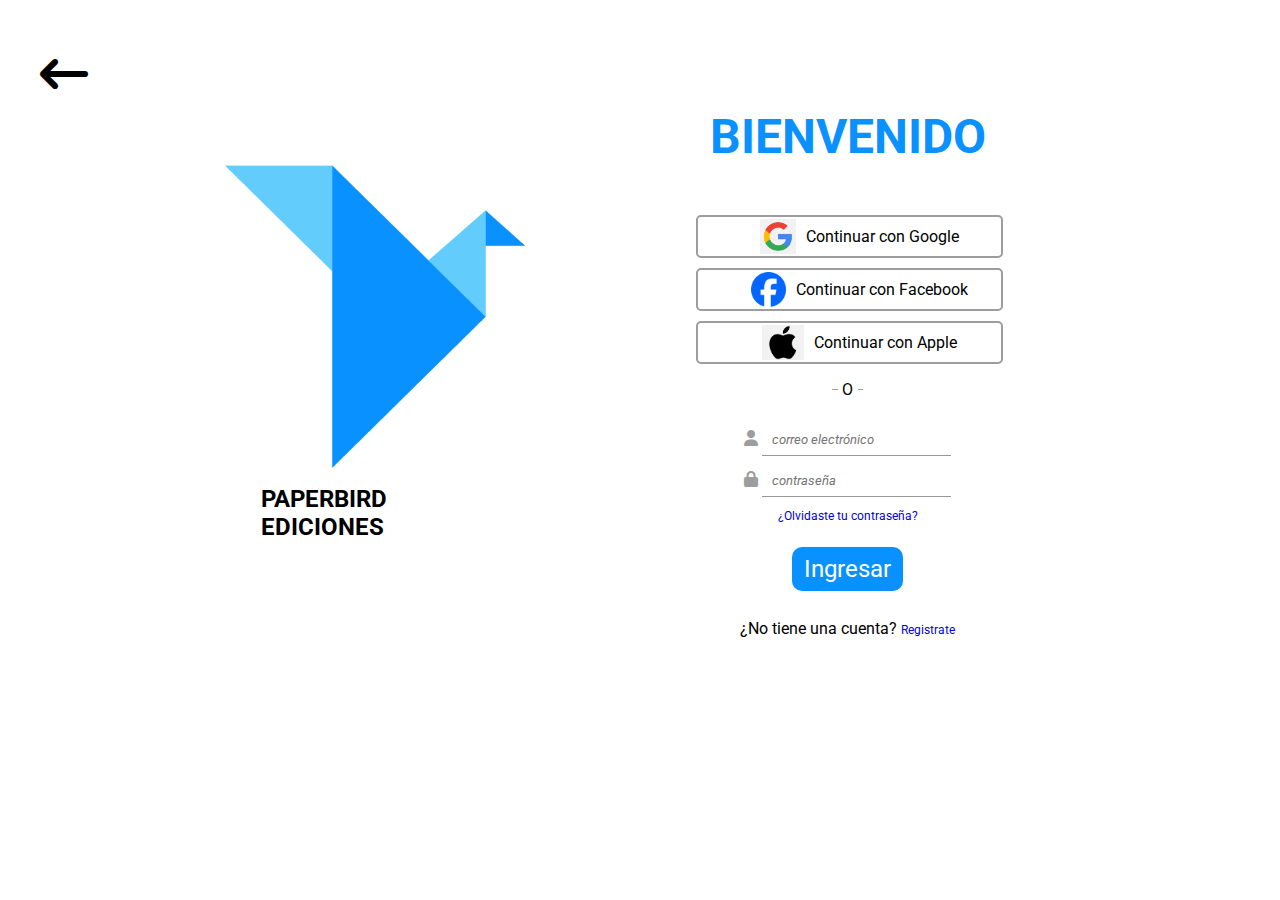
<file: login.html>
<!DOCTYPE html>
<html lang="en">

<head>
    <meta charset="UTF-8">
    <meta http-equiv="X-UA-Compatible" content="IE=edge">
    <meta name="viewport" content="width=device-width, initial-scale=1.0">
    <link rel="stylesheet" href="https://cdnjs.cloudflare.com/ajax/libs/font-awesome/6.4.2/css/all.min.css">
    <link rel="stylesheet" href="assets/login.css">
    <title>Login</title>
</head>

<body>
    <header>
        <section class="login-header">
            <a href="index.html">
                <i class="fa-sharp fa-solid fa-arrow-left-long"></i>
            </a>
        </section>
    </header>
    <section class="login">
        <div id="logo">
            <img src="assets/img/logo.png" alt="paperbirdLogo">
            <h1>PAPERBIRD EDICIONES</h1>
        </div>
        <div class="login-info">
            <h2>BIENVENIDO</h2>
            <div class="social-login">
                <div id="social-login">
                    <img src="assets/img/google-logo.png" alt="">
                    <a href="#">Continuar con Google</a>
                </div>
                <div id="social-login">
                    <img src="assets/img/facebook-logo.png" alt="">
                    <a href="#">Continuar con Facebook</a>
                </div>
                <div id="social-login">
                    <img src="assets/img/apple-logo.png" alt="">
                    <a href="#">Continuar con Apple</a>
                </div>
            </div>
            <p class="divider">O</p>
            <div class="input-login">
                <i class="fa-solid fa-user">
                    <input type="email" placeholder="correo electrónico">
                </i>
                <i class="fa-sharp fa-solid fa-lock">
                    <input type="password" placeholder="contraseña">
                </i>
            </div>
            <a href="#">¿Olvidaste tu contraseña?</a>
            <a id="bttn" href="#">Ingresar</a>
            <p>¿No tiene una cuenta? <a href="register.html">Registrate</a></p>
        </div>
    </section>
</body>
</html>
</file>
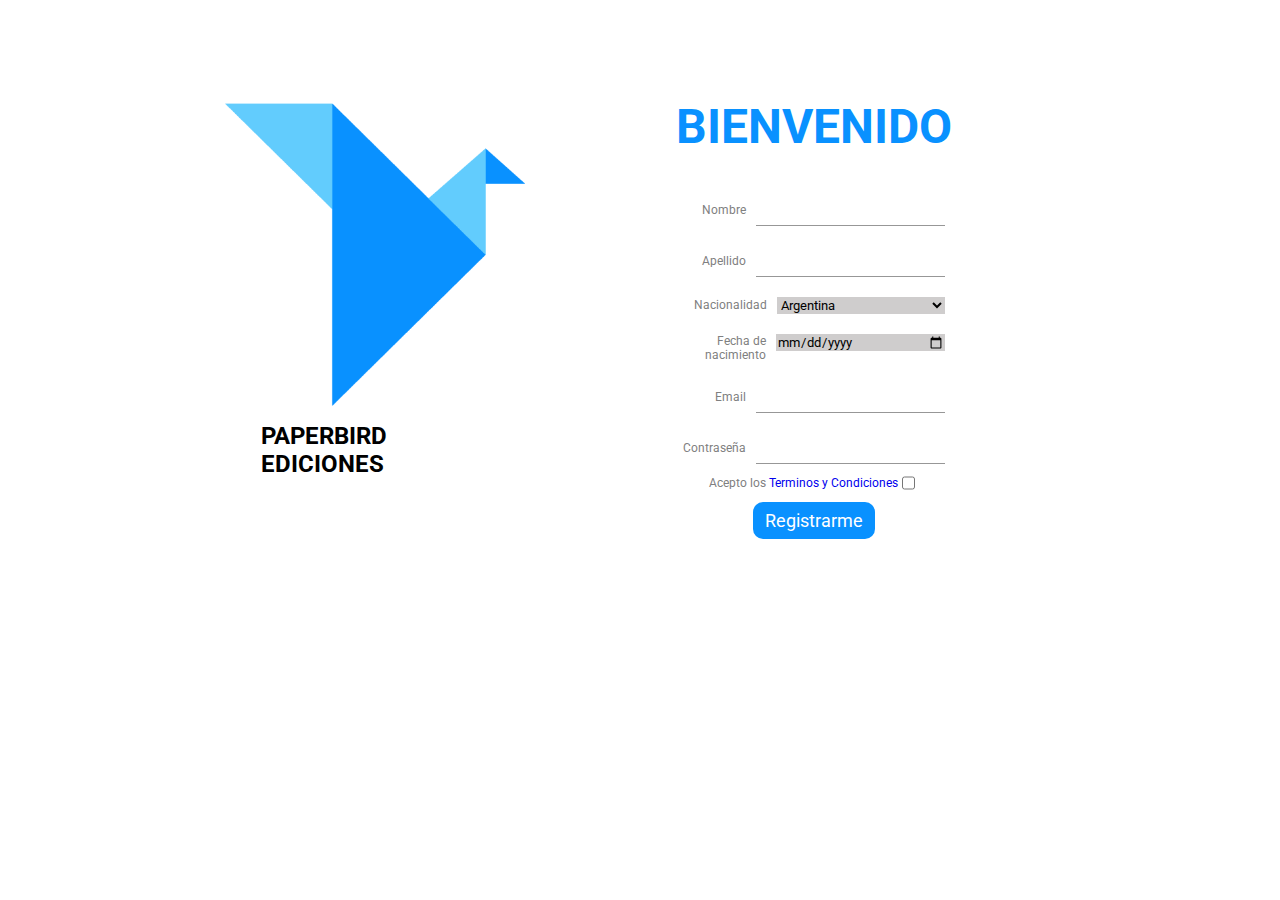
<file: register.html>
<!--nombre apellido mail telc nombre de user contraseña-->
<!DOCTYPE html>
<html lang="en">

<head>
    <meta charset="UTF-8">
    <meta http-equiv="X-UA-Compatible" content="IE=edge">
    <meta name="viewport" content="width=device-width, initial-scale=1.0">
    <link rel="stylesheet" href="assets/login.css">
    <title>Register</title>
</head>

<body>
    <section class="register">
        <div id="logo">
            <img src="assets/img/logo.png" alt="paperbirdLogo">
            <h1>PAPERBIRD EDICIONES</h1>
        </div>
        <div class="register-info">
            <h2>BIENVENIDO</h2>
            <div id="inputs">
                <div>
                    <label for="name">Nombre</label>
                    <input type="text" name="Nombre" id="name">
                </div>
                <div>
                    <label for="lastname">Apellido</label>
                    <input type="text" name="Apellido" id="lastname">
                </div>
                <div>
                    <label for="country">Nacionalidad</label>
                    <select name="country" id="country">
                        <option value="argentina"> Argentina </option>
                        <option value="brazil">Brazil</option>
                        <option value="parauay">Paraguay</option>
                        <option value="uruguay">Urguay</option>
                        <option value="chile">Chile</option>
                    </select>
                </div>
                <div>
                    <label for="birthdate">Fecha de nacimiento</label>
                    <input type="date" name="birthdate" id="birthdate">
                </div>
                <div>
                    <label for="email">Email</label>
                    <input type="email" name="email" , id="email">
                </div>
                <div>
                    <label for="password">Contraseña</label>
                    <input type="password" name="password" , id="password">
                </div>
            </div>
            <div id="check-box">
                <label for="term" >
                    <p>Acepto los <a href="#">Terminos y Condiciones</a></p>
                </label>
                <input type="checkbox" id="term">
            </div>
            <a id="bttn" href="#">Registrarme</a>
        </div>
    </section>
</body>

</html>
</file>
<file: assets/login.css>
@import url('https://fonts.googleapis.com/css2?family=Roboto:wght@100;300;400;500&display=swap');

* {
    font-family: 'Roboto', sans-serif;
    text-decoration: none;
    list-style-type: none;

    --line-color: rgb(158, 157, 157);
    --light-gray:rgb(207, 205, 205);
    --principal-color: #0991ff;
}

.login-header {
    display: flex;
    height: 10px;
    width: 100%;
}

.login-header i {
    font-size: 48px;
    color: black;
    padding: 2rem;
}

.login-header i:hover {
    color: var(--principal-color);
}

.login,
.register {
    display: flex;
    flex-direction: row;
    align-items: center;
    justify-content: space-between;
    padding: 30px;
    width: 60%;
    margin: auto;
    gap: 100px;
}

#logo {
    display: flex;
    flex-direction: column;
    justify-content: center;
    align-items: center;
    width: 30%;
    margin-right: 20px;
}

#logo img {
    width: 300px;
    height: auto;
}

#logo h1 {
    font-size: 24px;
}

.login-info {
    width: 40%;
    text-align: center;
    display: flex;
    flex-direction: column;
    align-items: center;
    padding: 20px;
}

.login-info h2,
.register-info h2 {
    font-size: 48px;
    color: var(--principal-color);
}

.social-login {
    display: flex;
    flex-direction: column;
    align-items: flex-start;
    width: 100%;
}

#social-login {
    display: flex;
    justify-content: center;
    width: 100%;
    margin-top: 10px;
    border: 2px solid var(--line-color);
    border-radius: 5px;
}

#social-login img {
    width: auto;
    height: 35px;
    margin-right: 10px;
    margin-left: 20px;
    margin-top: auto;
    margin-bottom: auto;
}

#social-login a {
    margin-top: 10px;
    margin-bottom: 10px;
    font-size: 16px;
    color: black;
}

#social-login a:hover {
    font-weight: 500;
}

.divider {
    position: relative;
}

.divider::before,
.divider::after {
    content: '';
    position: absolute;
    top: 50%;
    width: 50%;
    height: 0.5px;
    background-color: var(--line-color)
}

.divider::before {
    left: -10px;
}

.divider::after {
    right: -10px;
}

.input-login {
    width: 100%;
    display: inline-block;
    text-align: center;
}

.login a {
    font-size: 12px;
    margin-top: 12px;
    margin-bottom: 12px;
}

.fa-solid,
.fa-sharp {
    margin-top: 10px;
    color: var(--line-color);
}

.input-login input i {
    margin-top: 10px;
    position: absolute;
}

input[type=email],
input[type=text],
input[type=password] {
    color: #979797;
    font-style: italic;
    height: 28px;
    padding-left: 10px;
    border: none;
    border-block-end: 0.5px solid;
}

#bttn {
    display: flex;
    flex-direction: column;
    justify-content: center;
    align-items: center;
    background-color: var(--principal-color);
    padding: 8px 12px;
    border-radius: 10px;
    color: white;
    font-weight: 400px;
    font-size: 24px;
}

#bttn:hover {
    background-color: white;
    color: var(--principal-color);
}

.register-info {
    width: 100%;
    text-align: center;
    display: flex;
    flex-direction: column;
    align-items: center;
    padding: 20px;
}

#inputs {
    display: flex;
    flex-direction: column;
    gap: 20px;
}

#inputs div {
    display: flex;
    flex-direction: row;
    align-items: center;
    justify-content: space-between;
}

#inputs label {
    text-align: right;
    font-size: 12px;
    color: gray;
    flex: 1;
    margin-right: 10px;
}

#country,
#birthdate {
    flex: 2;
    align-self: flex-start;
    border: none;
    background-color: var(--light-gray);
    cursor: pointer;
}

#country label,
#birthdate label {
    text-align: right;
    flex: 1;
}

#check-box {
    display: flex;
    flex-direction: row;
    font-size: 12px;
}

#check-box p {
    color: gray;
}

.register-info #bttn {
    font-size: 18px;
}


@media (max-width: 992px) {

    .login,
    .register {
        flex-direction: column;
        gap: 0;
    }

    #logo {
        flex-direction: row;
    }

    #logo img {
        width: 70px;
        height: auto;
        margin-right: 15px;
    }

    .login-info h2 {
        font-size: 24px;
    }

    #social-login img {
        display: contents;
    }

    .input-login {
        display: flex;
        flex-direction: column;
        align-items: center;
        text-align: center;
    }

    .input-login input::placeholder {
        text-align: center;
    }
}

@media (max-width: 300px) {
    #social-login {
        border: none;
    }
}
</file>
